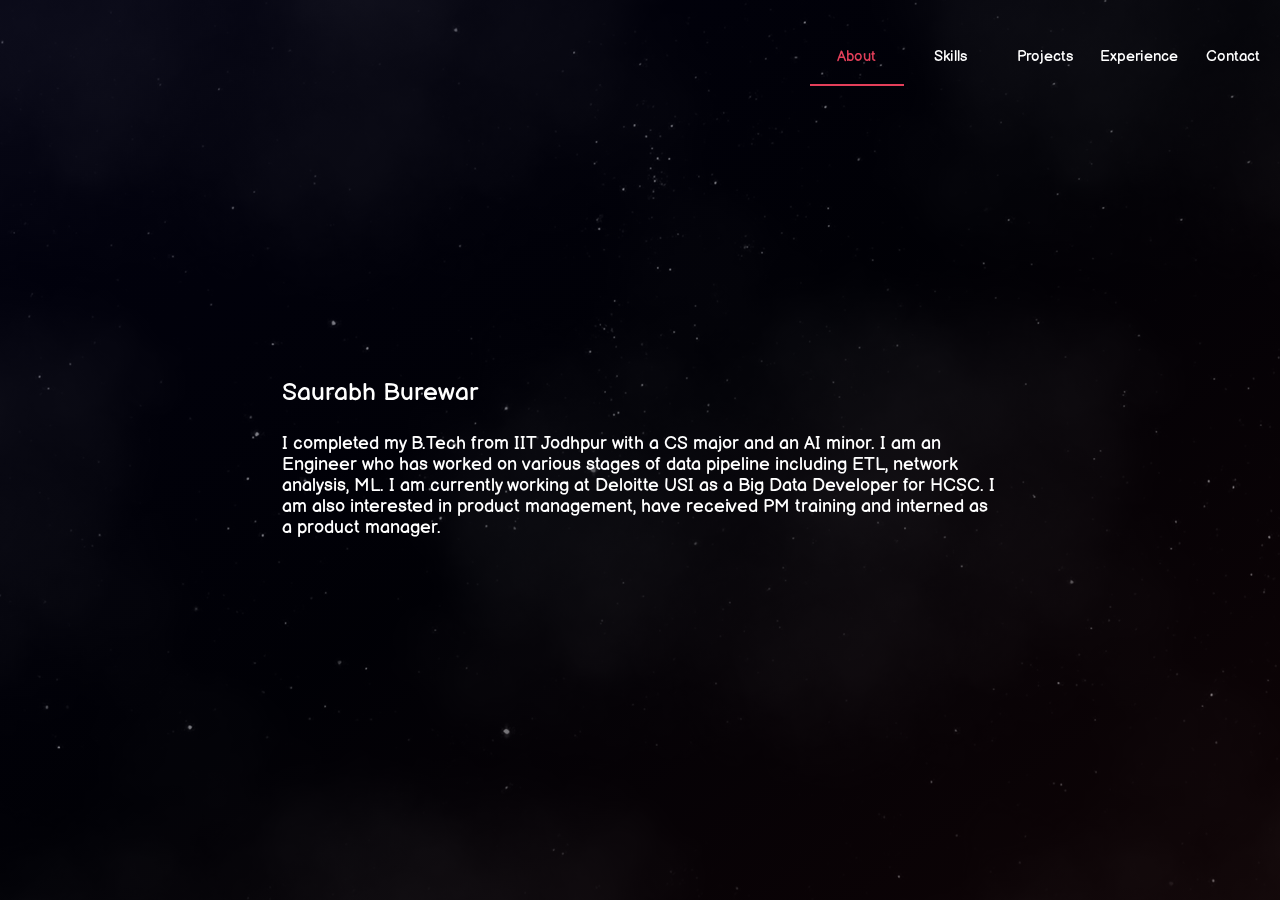
<file: index.html>
<!DOCTYPE html>
<html lang="en">
<head>
    <meta charset="UTF-8">
    <meta http-equiv="X-UA-Compatible" content="IE=edge">
    <meta name="viewport" content="width=device-width, initial-scale=1.0">
    <link href="https://fonts.googleapis.com/css2?family=Balsamiq+Sans&display=swap" rel="stylesheet">
    <link rel="stylesheet" href="Styles/index.css">
    <link rel="stylesheet" href="Styles/back.css">
    <link rel="stylesheet" href="Styles/home.css">
    <link rel="stylesheet" href="Styles/displays.css">
    <link rel="stylesheet" href="Styles/skills.css">
    <link rel="stylesheet" href="Styles/projects.css">
    <link rel="stylesheet" href="Styles/experience.css">
    <link rel="stylesheet" href="Styles/contact.css">
    <title>Saurabh Burewar</title>
</head>
<body>
    <div class="home">
        <div id="navbar">
            <input type="checkbox" id="navcheckbox" class="navcheckbox">
                <label for="navcheckbox" class="navtoggle">
                    <svg id="Layer_1" class="navOpen" data-name="Layer 1" xmlns="http://www.w3.org/2000/svg" viewBox="0 0 248 193"><defs><style>.cls-1{fill:#fff;}</style></defs><title>navOpen</title><rect class="cls-1" x="1" width="247" height="40" rx="20" ry="20"/><rect class="cls-1" y="51" width="247" height="40" rx="20" ry="20"/><rect class="cls-1" y="153" width="247" height="40" rx="20" ry="20"/><rect class="cls-1" y="102" width="247" height="40" rx="20" ry="20"/></svg>
                    <svg id="Layer_1" class="navClose" data-name="Layer 1" xmlns="http://www.w3.org/2000/svg" viewBox="0 0 224.15 224.13"><defs><style>.cls-1{fill:#fff;}</style></defs><title>navClose</title><path class="cls-1" d="M150.57,172.52l-80.26,80.6c-1.41,1.41-2.77,2.87-4.24,4.21-7.87,7.18-17,7.53-23.52.92s-6.33-15.9,1.17-23.48q38.46-38.82,77.26-77.3c2-2,4.6-3.39,7.81-5.72C109,132.14,90.62,114,72.27,95.77,63,86.55,53.67,77.34,44.5,68c-8-8.17-8.72-17.24-2.16-24.12,6.77-7.11,16.37-6.62,24.73,1.7,27.43,27.29,54.73,54.71,82.58,82.57,2.25-2,4.34-3.78,6.25-5.7q38.05-38,76-76.11c5.06-5.09,10.52-8.91,18.1-6.94,12.17,3.16,15.84,17.36,6.71,27.1-9.34,10-19.2,19.44-28.88,29.07C209.54,113.82,191.15,132,172,151.07c18.75,18.53,36.94,36.48,55.1,54.47,9.5,9.42,19,18.82,28.37,28.38,8,8.18,8.69,17.26,2.13,24.13-6.78,7.1-16.36,6.59-24.73-1.73q-38.14-37.93-76.07-76.08C154.76,178.24,153.19,175.81,150.57,172.52Z" transform="translate(-37.86 -38.87)"/></svg>
                </label>
            <!-- <div class="resumehead">
                <a href="https://drive.google.com/file/d/13m0bJuSppasmvpcJmx2KAK2IuYE5qdpe/view?usp=sharing" class="resume"><i>Resume</i></a>
            </div> -->
            <div id="navbox">
                <div class="navboxin">
                    <div class="navheads navselected" id="headAbout">About</div>
                    <div class="navheads" id="headSkill">Skills</div>
                    <div class="navheads" id="headProject">Projects</div>
                    <div class="navheads" id="headExp">Experience</div>
                    <div class="navheads" id="headContact">Contact</div>
                </div>
            </div>
        </div>
        <div class="homebox">
            <div class="homeboxin">
                <div class="homeboxdisplay">
                    <div id="displayAbout">
                        <div class="aboutbox">
                            <p id="name">Saurabh Burewar</p>I completed my B.Tech from IIT Jodhpur with a CS major and an AI minor. I am an Engineer who has worked on various stages of data pipeline including ETL, network analysis, ML. I am currently working at Deloitte USI as a Big Data Developer for HCSC. I am also interested in product management, have received PM training and interned as a product manager.
                        </div>
                    </div>
                    <div id="displaySkills">
                        <div class="skillfloor"></div>
                        <div class="skillbox">
                            <div id="scrollmessage">
                                Scroll Right
                                <svg id="Layer_1" data-name="Layer 1" xmlns="http://www.w3.org/2000/svg" viewBox="0 0 141 223.24"><defs><style>.arrcls{fill:#888888;}</style></defs><title>rightArrow</title><path class="arrcls" d="M108.84,263.11c-5.36.18-9.65-2.48-13.45-6.06-3.42-3.23-6.7-6.61-9.92-10-7.7-8.19-7.69-18.5.11-26.63,5.21-5.43,10.63-10.67,15.95-16,16.54-16.54,33-33.14,49.68-49.57,2.69-2.65,2.59-4.14,0-6.75-21.6-21.36-43.06-42.88-64.58-64.32-9-8.92-8.74-20.79.51-29.39,3-2.83,5.86-5.91,8.85-8.79,7.89-7.61,18.55-7.6,26.26.09q45.95,45.89,91.84,91.84c8.78,8.79,8.92,19.28.14,28.1q-45.4,45.58-91,91C119.33,260.46,114.84,263.34,108.84,263.11Z" transform="translate(-79.71 -39.89)"/></svg>
                            </div>
                            <div class="skillboxin">
                                <div class="skillpanel">
                                    <div class="skillboxhead">Languages</div>
                                    <div class="skilltable">
                                        <div class="skilltableentry">
                                            <div class="skillname">Python</div>
                                            <div class="skillmeter">
                                                <meter class="" value="0.8"></meter>
                                            </div>
                                        </div>
                                        <div class="skilltableentry">
                                            <div class="skillname">C++</div>
                                            <div class="skillmeter">
                                                <meter class="" value="0.6"></meter>
                                            </div>
                                        </div>
                                        <div class="skilltableentry">
                                            <div class="skillname">C</div>
                                            <div class="skillmeter">
                                                <meter class="" value="0.6"></meter>
                                            </div>
                                        </div>
                                        <div class="skilltableentry">
                                            <div class="skillname">Javascript</div>
                                            <div class="skillmeter">
                                                <meter class="" value="0.7"></meter>
                                            </div>
                                        </div>
                                        <div class="skilltableentry">
                                            <div class="skillname">Java</div>
                                            <div class="skillmeter">
                                                <meter class="" value="0.5"></meter>
                                            </div>
                                        </div>
                                        <div class="skilltableentry">
                                            <div class="skillname">Scala</div>
                                            <div class="skillmeter">
                                                <meter class="" value="0.6"></meter>
                                            </div>
                                        </div>
                                    </div>
                                </div>
                                <div class="skillpanel">
                                    <div class="skillboxhead">Web development</div>
                                    <div class="skilltable">
                                        <div class="skilltableentry">
                                            <div class="skillname">HTML</div>
                                            <div class="skillmeter">
                                                <meter class="" value="0.9"></meter>
                                            </div>
                                        </div>
                                        <div class="skilltableentry">
                                            <div class="skillname">CSS</div>
                                            <div class="skillmeter">
                                                <meter class="" value="0.8"></meter>
                                            </div>
                                        </div>
                                        <div class="skilltableentry">
                                            <div class="skillname">Javascript</div>
                                            <div class="skillmeter">
                                                <meter class="" value="0.7"></meter>
                                            </div>
                                        </div>
                                        <div class="skilltableentry">
                                            <div class="skillname">React</div>
                                            <div class="skillmeter">
                                                <meter class="" value="0.6"></meter>
                                            </div>
                                        </div>
                                        <div class="skilltableentry">
                                            <div class="skillname">NodeJs</div>
                                            <div class="skillmeter">
                                                <meter class="" value="0.5"></meter>
                                            </div>
                                        </div>
                                        <div class="skilltableentry">
                                            <div class="skillname">Django</div>
                                            <div class="skillmeter">
                                                <meter class="" value="0.3"></meter>
                                            </div>
                                        </div>
                                    </div>
                                </div>
                                <div class="skillpanel">
                                    <div class="skillboxhead">AI and Big Data</div>
                                    <div class="skilltable">
                                        <div class="skilltableentry">
                                            <div class="skillname">TensorFlow</div>
                                            <div class="skillmeter">
                                                <meter class="" value="0.7"></meter>
                                            </div>
                                        </div>
                                        <div class="skilltableentry">
                                            <div class="skillname">Keras</div>
                                            <div class="skillmeter">
                                                <meter class="" value="0.6"></meter>
                                            </div>
                                        </div>
                                        <div class="skilltableentry">
                                            <div class="skillname">PyTorch</div>
                                            <div class="skillmeter">
                                                <meter class="" value="0.6"></meter>
                                            </div>
                                        </div>
                                        <div class="skilltableentry">
                                            <div class="skillname">Scikit</div>
                                            <div class="skillmeter">
                                                <meter class="" value="0.5"></meter>
                                            </div>
                                        </div>
                                        <div class="skilltableentry">
                                            <div class="skillname">SQL</div>
                                            <div class="skillmeter">
                                                <meter class="" value="0.6"></meter>
                                            </div>
                                        </div>
                                        <div class="skilltableentry">
                                            <div class="skillname">Hadoop, Hive</div>
                                            <div class="skillmeter">
                                                <meter class="" value="0.7"></meter>
                                            </div>
                                        </div>
                                        <div class="skilltableentry">
                                            <div class="skillname">Spark</div>
                                            <div class="skillmeter">
                                                <meter class="" value="0.7"></meter>
                                            </div>
                                        </div>
                                    </div>
                                </div>
                                <div class="skillpanel">
                                    <div class="skillboxhead">PM</div>
                                    <div class="skilltable">
                                        <div class="skilltableentry pmskillentry">
                                            <div class="skillname">Technical Requirements</div>
                                            <div class="skillmeter">
                                                <meter class="" value="0.9"></meter>
                                            </div>
                                        </div>
                                        <div class="skilltableentry pmskillentry">
                                            <div class="skillname">Product Vision</div>
                                            <div class="skillmeter">
                                                <meter class="" value="0.8"></meter>
                                            </div>
                                        </div>
                                        <div class="skilltableentry pmskillentry">
                                            <div class="skillname">Market Research</div>
                                            <div class="skillmeter">
                                                <meter class="" value="0.7"></meter>
                                            </div>
                                        </div>
                                        <div class="skilltableentry pmskillentry">
                                            <div class="skillname">Agile Development</div>
                                            <div class="skillmeter">
                                                <meter class="" value="0.7"></meter>
                                            </div>
                                        </div>
                                        <div class="skilltableentry pmskillentry">
                                            <div class="skillname">Business Requirements</div>
                                            <div class="skillmeter">
                                                <meter class="" value="0.6"></meter>
                                            </div>
                                        </div>
                                        <div class="skilltableentry pmskillentry">
                                            <div class="skillname">UX/UI</div>
                                            <div class="skillmeter">
                                                <meter class="" value="0.8"></meter>
                                            </div>
                                        </div>
                                    </div>
                                </div>
                            </div>
                        </div>
                    </div>
                    <div id="displayProject">
                        <div class="projectcolumn1">
                            <a href="https://github.com/saurabhburewar/Mapping-RGB-face-video-data-to-core-body-temperature-at-runtime-RAKSHAK" target="_blank">
                                <div class="probox proimg1">
                                    <div class="proimg"></div>
                                    <div class="prostack"><i>Python, Tensorflow, keras, OpenCV, RGB-NIR image</i></div>
                                    <div class="prohead">
                                        <div class="proname">Mapping RGB face-video data to core body temperature</div>
                                        <div class="prodate"><i>DEC 2020 <br> ------------- <br> JUN 2021</i></div>
                                    </div>
                                </div>
                            </a>
                            <a href="https://saurabhburewar.github.io/Web_TheLearnersTab/" target="_blank">
                                <div class="probox proimg3">
                                    <div class="proimg"></div>
                                    <div class="prostack"><i>HTML, CSS, Javascript, React, external APIs, NodeJs</i></div>
                                    <div class="prohead">
                                        <div class="proname">The Learners Tab</div>
                                        <div class="prodate"><i>JUL 2020 <br> ------------- <br> DEC 2020</i></div>
                                    </div>
                                </div>
                            </a>
                            <a href="https://github.com/saurabhburewar/ML_RL-test-case-prioritization" target="_blank">
                                <div class="probox proimg7">
                                    <div class="proimg"></div>
                                    <div class="prostack"><i>Python, Numpy, Pandas, Scikit, Stable baselines</i></div>
                                    <div class="prohead">
                                        <div class="proname">Test Case Prioritization</div>
                                        <div class="prodate"><i>JAN 2022 <br> ------------- <br> APR 2022</i></div>
                                    </div>
                                </div>
                            </a>
                            <a href="https://github.com/saurabhburewar/ML_English-to-Hindi-Language-translation" target="_blank">
                                <div class="probox proimg8">
                                    <div class="proimg"></div>
                                    <div class="prostack"><i>Python, Numpy, Pandas, Tensorflow, keras, Scikit</i></div>
                                    <div class="prohead">
                                        <div class="proname">English to Hindi Language Translation</div>
                                        <div class="prodate"><i>JAN 2022 <br> ------------- <br> MAY 2022</i></div>
                                    </div>
                                </div>
                            </a>
                            <a href="https://github.com/RiturajKulshresth/OS" target="_blank">
                                <div class="probox proimg5">
                                    <div class="proimg"></div>
                                    <div class="prostack"><i>C, Linux, 32-bit, kernel</i></div>
                                    <div class="prohead">
                                        <div class="proname">X-86 Architecture Operating system</div>
                                        <div class="prodate"><i>MAR 2021 <br> ------------- <br> MAY 2021</i></div>
                                    </div>
                                </div>
                            </a>
                        </div>    
                        <div class="projectcolumn2">
                            <a href="https://saurabhburewar.github.io/Data-and-Networks_Hashtag-analysis/" target="_blank">
                                <div class="probox proimg6">
                                    <div class="proimg"></div>
                                    <div class="prostack"><i>Python, Pandas, Numpy, Tweepy, NetworkX, Selenium</i></div>
                                    <div class="prohead">
                                        <div class="proname">Hashtag Analysis</div>
                                        <div class="prodate"><i>AUG 2021 <br> ------------- <br> NOV 2021</i></div>
                                    </div>
                                </div>
                            </a>
                            <a href="https://github.com/saurabhburewar/ParsingLargeBibliographyData" target="_blank">
                                <div class="probox proimg2">
                                    <div class="proimg"></div>
                                    <div class="prostack"><i>Python, Pandas, Numpy, sqlite3, Snap.py, Data analysis, XML</i></div>
                                    <div class="prohead">
                                        <div class="proname">Parsing Large scale bibliography data</div>
                                        <div class="prodate"><i>JAN 2020 <br> ------------- <br> MAY 2020</i></div>
                                    </div>
                                </div>
                            </a>
                            <a href="https://github.com/saurabhburewar/ML_RL-TicTacToe" target="_blank">
                                <div class="probox proimg9">
                                    <div class="proimg"></div>
                                    <div class="prostack"><i>Python, Numpy</i></div>
                                    <div class="prohead">
                                        <div class="proname">Reinforcement Learning - TicTacToe</div>
                                        <div class="prodate"><i>JAN 2022 <br> ------------- <br> APR 2022</i></div>
                                    </div>
                                </div>
                            </a>
                            <a href="https://github.com/RiturajKulshresth/mouse" target="_blank">
                                <div class="probox proimg4">
                                    <div class="proimg"></div>
                                    <div class="prostack"><i>Java, Sockets, Android Studio, Bluetooth</i></div>
                                    <div class="prohead">
                                        <div class="proname">Remote Mouse</div>
                                        <div class="prodate"><i>SEP 2020 <br> ------------- <br> NOV 2020</i></div>
                                    </div>
                                </div>
                            </a>
                            <a href="https://github.com/RiturajKulshresth/Edge-based-knowledge-inference-for-intelligent-vehicular-networks-ns3-SUMO" target="_blank">
                                <div class="probox proimg10">
                                    <div class="proimg"></div>
                                    <div class="prostack"><i>C++, NS3, Sumo</i></div>
                                    <div class="prohead">
                                        <div class="proname">Edge based knowledge inference for intelligent vehicular networks</div>
                                        <div class="prodate"><i>AUG 2022 <br> ------------- <br> JAN 2022</i></div>
                                    </div>
                                </div>
                            </a>
                        </div>
                    </div>
                    <div id="displayExp">
                        <div class="timeline">
                            <div class="timecontainer lefttime">
                                <img src="images/deloitte.jpg" class="lefttimeimg" alt="Deloitte">
                                <div class="expbox">
                                    <div class="expboxinfo">
                                        <div class="expboxhead">Deloitte USI</div>
                                        <div class="expboxpost"><i>Analyst</i></div>
                                        <p>Worked as a Big Data developer for HCSC, implemented solutions for RX which helped business for reporting and analytical decisions like Pharmaceutical Care & cost management</p>
                                    </div>
                                    <span class="lefttimearrow"></span>
                                </div>
                                <div class="lefttimeyear">JUN 2022 - Present</div>
                            </div>
                            <div class="timecontainer righttime">
                                <img src="images/finezza.jpg" class="righttimeimg" alt="Fineeza">
                                <div class="expbox">
                                    <div class="expboxinfo">
                                        <div class="expboxhead">Finezza</div>
                                        <div class="expboxpost"><i>Product Management Intern</i></div>
                                        <p>Built a product specification for a new feature including UI designs, Demostrated product to the prospects and Wrote a post for the corporate blog.</p>
                                    </div>
                                    <span class="righttimearrow"></span>
                                </div>
                                <div class="righttimeyear">MAY 2021 - JUL 2021</div>
                            </div>
                            <div class="timecontainer lefttime">
                                <img src="images/upraised.jpg" class="lefttimeimg" alt="Upraised">
                                <div class="expbox">
                                    <div class="expboxinfo">
                                        <div class="expboxhead">Upraised</div>
                                        <div class="expboxpost"><i>Product Management Trainee</i></div>
                                        <p>Learnt various skills need as a PM including Customer Journey, Prioritization Frameworks, Product Design, Guesstimates, PRD Writing, etc.</p>
                                    </div>
                                    <span class="lefttimearrow"></span>
                                </div>
                                <div class="lefttimeyear">OCT 2020 - JAN 2021</div>
                            </div>
                        </div>
                    </div>
                    <div id="displayContact">
                        <div class="contactbox">
                            <div class="socialhead">Contact me</div>
                            <div class="socialbox">
                                <a href="https://wa.me/+916280155128" class="socialicon" target="_blank" title="Whatsapp Contact">
                                    <div></div>
                                    <svg id="Layer_1" data-name="Layer 1" xmlns="http://www.w3.org/2000/svg" viewBox="0 0 268.22 268.74"><defs><style>.cls-1{fill:#fff;}</style></defs><title>Whatsapp Contact</title><path class="cls-1" d="M152.62,283.93c-21.85-.13-41.26-4.4-59.54-13.43a9.72,9.72,0,0,0-7.36-.77c-19.94,5.33-39.92,10.5-59.9,15.7-6.56,1.7-10.56-2.38-8.79-8.91C22.4,256.7,27.81,236.89,33,217a7.52,7.52,0,0,0-.47-4.94A132.23,132.23,0,0,1,17.85,139,128.21,128.21,0,0,1,40.17,76c15.71-22.79,36.27-39.72,62.2-49.8a128.36,128.36,0,0,1,65.12-7.91c44.6,6.2,78.68,28.94,99.93,68.32,25.19,46.69,23,93.72-6.25,138-22.88,34.69-56.2,54-97.67,58.65C159.41,283.77,155.26,283.79,152.62,283.93ZM31.74,270.56c1.38-.28,2.16-.4,2.92-.6,17.07-4.48,34.16-8.91,51.2-13.5a11.93,11.93,0,0,1,9.21,1,117,117,0,0,0,44.26,13.08c28.56,2.6,55-4,78.58-20,28.24-19.2,45.6-45.9,51.63-79.68A119.92,119.92,0,0,0,237.59,67a117.16,117.16,0,0,0-42.05-28.43A120.62,120.62,0,0,0,31.26,167a119.23,119.23,0,0,0,14,42.08,10.54,10.54,0,0,1,1,8.6C44,225.44,41.9,233.22,39.77,241,37.13,250.64,34.53,260.3,31.74,270.56Z" transform="translate(-16.61 -17.08)"/><path class="cls-1" d="M126,141.65c8.9,15.19,21.21,26.5,37.54,33.36,1.65.69,2.6.5,3.66-.89q3.87-5,7.94-9.93c3.54-4.25,7.83-5.7,13-3.67,5.85,2.3,11.47,5.17,17.17,7.83,2.43,1.13,4.77,2.47,7.24,3.53,7.85,3.36,9.41,7.27,8.79,15.85-1.52,21-23.24,31.6-40.18,30.16-11.36-1-21.65-5.27-31.8-9.84-21.11-9.51-37.06-25.26-51-43.3-6.66-8.61-12.83-17.46-16.2-28-5.53-17.25-.91-35.52,12-46.75a18,18,0,0,1,11.9-4.53,39.27,39.27,0,0,0,4.34,0c7.42-.6,11.83,3.25,14.5,9.71,2.76,6.68,5.17,13.53,8.39,20,4.39,8.8,1.9,15.92-4.21,22.56-.91,1-1.78,2-2.65,3A5.71,5.71,0,0,0,126,141.65Zm58.59,30.85c-3.46,4.28-6.56,8.29-9.84,12.13-3.81,4.45-7.86,5.45-13.31,3.29a91.6,91.6,0,0,1-46.92-40.55c-3-5.28-2.41-9.5,1.76-14.1,1.73-1.91,3.39-3.9,5-5.94a5.59,5.59,0,0,0,.65-6.3c-2.74-6.12-5.22-12.37-7.74-18.59-.89-2.21-1.39-4.72-4.71-4.07-2.26.44-5.16.09-6.69,1.38-8.93,7.53-11.92,17.3-9.49,28.69,2,9.41,7,17.34,12.54,25,16.74,23.43,37.64,41.28,65.78,49.65,9.52,2.83,18.59,3,27.52-2.08a18,18,0,0,0,9.6-15.23,2.7,2.7,0,0,0-1.19-2.12c-7.62-3.76-15.25-7.42-23-11.17Z" transform="translate(-16.61 -17.08)"/></svg>
                                </a>
                                <a href="mailto:saurabh.skbr@gmail.com" class="socialicon" target="_blank" title="mailto: saurabh.skbr@gmail.com">
                                    <div></div>
                                    <svg id="Layer_1" data-name="Layer 1" xmlns="http://www.w3.org/2000/svg" viewBox="0 0 293 219.87"><defs><style>.cls-1{fill:#fff;}</style></defs><title>mailto: burewar.1@iitj.ac.in</title><path class="cls-1" d="M0,15c.33-.87.69-1.73,1-2.62A18.17,18.17,0,0,1,17,.06,18,18,0,0,1,29.85,3.88C68,31.75,106.25,59.36,144.41,87.11c1.59,1.16,2.57,1.2,4.19,0,38.32-27.86,76.76-55.54,115-83.58,5.59-4.1,11-4.13,16.88-2.53A17.44,17.44,0,0,1,293,17.08V200.76c0,10.75-7.13,18.65-17.28,19-6.28.21-12.58,0-19.19,0V53.63c-1.4,1-2.31,1.57-3.19,2.21q-52.13,37.44-104.24,75c-2,1.41-3.2,1.38-5.13,0Q91.76,93.14,39.47,55.65c-.76-.55-1.56-1.06-2.73-1.86V219.53c-7.45,0-14.62.57-21.66-.16-7.5-.77-12.24-5.67-14.45-12.9-.16-.52-.41-1-.62-1.53Q0,110,0,15Z" transform="translate(0.02 0.02)"/></svg>
                                </a>
                                <a href="https://www.linkedin.com/in/saurabh-burewar-355131185/" class="socialicon" target="_blank" title="LinkedIn Profile">
                                    <div></div>
                                    <svg id="Layer_1" data-name="Layer 1" xmlns="http://www.w3.org/2000/svg" viewBox="0 0 274.01 273.87"><defs><style>.cls-1{fill:#fff;}</style></defs><title>LinkedIn Profile</title><path class="cls-1" d="M98.43,273.85V91.7h54.16v20.82l1.47.59c1.47-1.76,3-3.51,4.41-5.28,25.62-31,81.27-29,103.41,3.74,7.1,10.52,11.54,22.36,11.68,35,.47,41.51.35,83,.44,124.54a21.94,21.94,0,0,1-.39,2.76H218.25v-7.68c-.36-32.51-.43-65-1.2-97.53-.55-23.39-19.24-36.42-41.43-29.63-12.73,3.9-21.76,15.76-22,30.11-.59,32.71-.84,65.43-1.22,98.14v6.53Z" transform="translate(0.01 0)"/><path class="cls-1" d="M5.89,91.69H61.52V273.82H5.89Z" transform="translate(0.01 0)"/><path class="cls-1" d="M66.56,33.34c.1,19-14.68,34-33.57,33.92C15,67.2,0,52,0,33.78,0,15.17,14.53,0,32.47,0,52.06-.06,66.45,14,66.56,33.34Z" transform="translate(0.01 0)"/></svg>
                                </a>
                                <a href="https://github.com/saurabhburewar" class="socialicon" target="_blank" title="Github Profile">
                                    <div></div>
                                    <svg id="Capa_1" data-name="Capa 1" xmlns="http://www.w3.org/2000/svg" viewBox="0 0 438.55 427.82"><defs><style>.cls-1{fill:#fff;}</style></defs><title>Github Profile</title><path class="cls-1" d="M409.13,114.57a218.32,218.32,0,0,0-79.8-79.8Q278.94,5.36,219.27,5.36T109.21,34.77a218.29,218.29,0,0,0-79.8,79.8Q0,165,0,224.63,0,296.3,41.83,353.54t108.06,79.23q7.71,1.43,11.42-2A11.17,11.17,0,0,0,165,422.2q0-.86-.14-15.42t-.14-25.41l-6.57,1.14a83.77,83.77,0,0,1-15.85,1,120.73,120.73,0,0,1-19.84-2A44.34,44.34,0,0,1,103.35,373,36.23,36.23,0,0,1,90.79,355.4l-2.86-6.57a71.34,71.34,0,0,0-9-14.56q-6.14-8-12.42-10.85l-2-1.43a21,21,0,0,1-3.71-3.43,15.66,15.66,0,0,1-2.57-4q-.86-2,1.43-3.29C61.2,310.42,64,310,68,310l5.71.85q5.71,1.14,14.13,6.85a46.08,46.08,0,0,1,13.85,14.84q6.57,11.71,15.85,17.85t18.7,6.14a81.19,81.19,0,0,0,16.27-1.42,56.78,56.78,0,0,0,12.85-4.29q2.57-19.14,14-29.41A195.49,195.49,0,0,1,150,316.28a116.52,116.52,0,0,1-26.83-11.14,76.86,76.86,0,0,1-23-19.13q-9.14-11.42-15-30T79.37,213.2q0-34.55,22.56-58.82-10.57-26,2-58.24,8.28-2.57,24.55,3.85t23.84,11q7.57,4.56,12.13,7.71a206.2,206.2,0,0,1,109.64,0l10.85-6.85A153.65,153.65,0,0,1,311.2,99.29q15.13-5.71,23.13-3.14,12.84,32.26,2.28,58.24,22.55,24.27,22.56,58.82,0,24.27-5.85,43t-15.12,30a79.82,79.82,0,0,1-23.13,19,116.74,116.74,0,0,1-26.84,11.14A195.29,195.29,0,0,1,259,321.42Q273.8,334.26,273.81,362V422.2a11.37,11.37,0,0,0,3.57,8.56q3.57,3.42,11.28,2,66.24-22,108.07-79.23t41.83-128.91Q438.53,165,409.13,114.57Z" transform="translate(0 -5.36)"/></svg>
                                </a>
                            </div>
                        </div>
                    </div>
                </div>
            </div>
        </div>
    </div>
    <div class="back">
        <div class="gradient"></div>
        <div class="stars"></div>
        <div class="twinkling"></div>
        <div class="smoke"></div>
    </div>
    <!-- <div class="intro">
        <div class="introbox">
            <div class="name">
                <span>Saurabh Burewar</span>
            </div>
            <div class="name name1">
                <span>Analyst at Deloitte USI</span>
            </div>
            <div class="name name1">
                <span>B.Tech in Computer Science, IIT Jodhpur</span>
            </div>
        </div>
    </div> -->
    <script src="https://cdnjs.cloudflare.com/ajax/libs/gsap/3.7.1/gsap.min.js" integrity="sha512-UxP+UhJaGRWuMG2YC6LPWYpFQnsSgnor0VUF3BHdD83PS/pOpN+FYbZmrYN+ISX8jnvgVUciqP/fILOXDjZSwg==" crossorigin="anonymous" referrerpolicy="no-referrer"></script>
    <script src="index.js"></script>
</body>
</html>
</file>
<file: Styles/index.css>
body {
  margin: 0;
  padding: 0;
  background: #000;
  font-family: "Balsamiq Sans", cursive;
}

/*
Colors 

#0d0d16
#E43F5A
*/
</file>
<file: Styles/back.css>
@keyframes move-background {
  from {
    -webkit-transform: translate3d(0px, 0px, 0px);
  }
  to {
    -webkit-transform: translate3d(1000px, 0px, 0px);
  }
}
@-webkit-keyframes move-background {
  from {
    -webkit-transform: translate3d(0px, 0px, 0px);
  }
  to {
    -webkit-transform: translate3d(1000px, 0px, 0px);
  }
}

@-moz-keyframes move-background {
  from {
    -webkit-transform: translate3d(0px, 0px, 0px);
  }
  to {
    -webkit-transform: translate3d(1000px, 0px, 0px);
  }
}

@-webkit-keyframes move-background {
  from {
    -webkit-transform: translate3d(0px, 0px, 0px);
  }
  to {
    -webkit-transform: translate3d(1000px, 0px, 0px);
  }
}

.back {
  position: fixed;
  background: #000;
  top: 0;
  left: 0;
  width: 100%;
  height: 100%;
  z-index: -30;
}

.gradient {
  width: 100%;
  height: 100%;
  background: linear-gradient(to bottom right, rgba(3, 3, 32, 0.5), rgb(1, 1, 11, 0.5), rgb(29, 8, 11, 0.5)) !important;
}

.stars {
  background: #000 url(../images//stars.png) repeat;
  position: absolute;
  top: 0;
  left: 0;
  width: 100%;
  height: 100%;
  display: block;
  z-index: -30;
}

.twinkling {
  width: 10000px;
  height: 100%;
  background: transparent url(../images/twinkling.png) repeat;
  background-size: 1000px 1000px;
  position: absolute;
  right: 0;
  top: 0;
  bottom: 0;
  z-index: -28;
  -moz-animation: move-background 70s linear infinite;
  -ms-animation: move-background 70s linear infinite;
  -o-animation: move-background 70s linear infinite;
  -webkit-animation: move-background 70s linear infinite;
  animation: move-background 70s linear infinite;
}

.smoke {
  width: 10000px;
  height: 100%;
  background: transparent url(../images/clouds_repeat.png) repeat;
  background-size: 1000px 1000px;
  position: absolute;
  right: 0;
  top: 0;
  bottom: 0;
  z-index: -27;
  opacity: 0.3;
  -moz-animation: move-background 150s linear infinite;
  -ms-animation: move-background 150s linear infinite;
  -o-animation: move-background 150s linear infinite;
  -webkit-animation: move-background 150s linear infinite;
  animation: move-background 150s linear infinite;
}
</file>
<file: Styles/home.css>
.home {
  position: relative;
  border: none;
  width: 100%;
  height: 100vh;
  display: flex;
  justify-content: center;
  align-items: flex-end;
  overflow: hidden;
}
#navbar {
  position: fixed;
  background: transparent;
  top: 0;
  width: 100%;
  height: 12.5%;
  z-index: 1;
}
#navbox {
  position: absloute;
  background: #08080e;
  width: 100%;
  height: 100vh;
  top: 0;
  display: none;
  justify-content: center;
  align-items: center;
  z-index: 10;
}
.navcheckbox {
  display: none;
}
.navtoggle {
  position: absolute;
  width: 20%;
  height: 100%;
  cursor: pointer;
  left: 0;
  display: flex;
  justify-content: center;
  align-items: center;
}
.navtoggle svg {
  width: 50%;
}
.navtoggle .navClose {
  display: none;
}
.navboxin {
  width: 50%;
  height: 50%;
  display: flex;
  flex-direction: column;
  justify-content: flex-end;
}
.navheads {
  float: left;
  width: 100%;
  height: 100%;
  font-size: 15px;
  color: #fff;
  display: flex;
  justify-content: center;
  align-items: center;
  transition-duration: 0.5s;
}
.navheads:hover {
  cursor: pointer;
  color: #e43f5a;
}
.navheads.navselected {
  color: #e43f5a;
}

#navcheckbox:checked ~ label.navtoggle .navClose {
  display: block;
}
#navcheckbox:checked ~ label.navtoggle .navOpen {
  display: none;
}

.resumehead {
  width: 40%;
  height: 100%;
  float: right;
  display: flex;
  justify-content: center;
  align-items: center;
}
.resume {
  position: relative;
  color: #e43f5a;
  width: 60%;
  height: 50%;
  display: flex;
  justify-content: center;
  align-items: center;
  font-weight: bold;
  text-decoration: none;
  text-shadow: 0 0 0.5em #e43f5a;
  box-shadow: 0 0 0.5em 0 #e43f5a, 0 0 0.5em 0 #e43f5a inset;
  border: 2.5px solid #e43f5a;
  border-radius: 0.5em;
  transition-duration: 0.5s;
}
.resume::before {
  content: "";
  position: absolute;
  top: 0;
  left: 0;
  bottom: 0;
  right: 0;
  background: #e43f5a;
  box-shadow: 0 0 2em 0.2em #e43f5a;
  opacity: 0;
  z-index: -10;
  transition: opacity 100ms linear;
}
.resume:hover,
.resume:focus {
  color: #08080e;
  text-shadow: none;
}
.resume:hover::before,
.resume:focus::before {
  opacity: 1;
}

.homebox {
  width: 100%;
  height: 87%;
  display: flex;
  justify-content: center;
  align-items: center;
  overflow: scroll;
}
.homeboxin {
  width: 90%;
  height: 80%;
}

@media only screen and (min-width: 560px) {
  .navtoggle {
    display: none;
  }
  #navbox {
    position: relative;
    background: transparent;
    float: right;
    width: 49%;
    height: 100%;
    display: flex;
    justify-content: center;
    align-items: center;
    z-index: 10;
  }
  .navboxin {
    float: left;
    width: 100%;
    height: 50%;
    display: flex;
    flex-direction: row;
    justify-content: flex-end;
  }
  .navheads {
    float: left;
    width: 15%;
    height: 100%;
    font-size: 15px;
    color: #fff;
    display: flex;
    justify-content: center;
    align-items: center;
    transition-duration: 0.5s;
  }
  .navheads:hover {
    cursor: pointer;
    color: #e43f5a;
  }
  .navheads.navselected {
    color: #e43f5a;
    border-bottom: 2px solid #e43f5a;
  }
  .resumehead {
    width: 10%;
    height: 100%;
    float: right;
    display: flex;
    justify-content: center;
    align-items: center;
  }
  .resume {
    width: 60%;
    height: 50%;
  }
  .homeboxin {
    width: 80%;
  }
}

::-webkit-scrollbar {
  height: 2px;
  width: 2px;
}
::-webkit-scrollbar-track {
  padding: 2px;
}
::-webkit-scrollbar-thumb {
  background: #e43f5a;
  border-radius: 10px;
}
::-webkit-scrollbar-thumb:hover {
  background: #7c2231;
}

/* Css for displays is in displays.css */
</file>
<file: Styles/displays.css>
.homeboxdisplay {
  position: relative;
  float: right;
  width: 100%;
  height: 100%;
}

#displayAbout {
  position: absolute;
  width: 100%;
  height: 100%;
  display: flex;
  justify-content: center;
  align-items: center;
  overflow: hidden;
}
.aboutbox {
  width: 70%;
  height: 50%;
  word-wrap: break-word;
  color: #fff;
  font-size: 18px;
}
#name {
  font-size: 25px;
}

#displaySkills {
  position: absolute;
  width: 100%;
  height: 100%;
  display: none;
  justify-content: center;
  align-items: center;
}
/* Css for skills tab is in skills.css */

#displayProject {
  position: absolute;
  width: 100%;
  height: 100%;
  display: none;
}

#displayExp {
  position: absolute;
  width: 100%;
  height: 100%;
  display: none;
}
/* Css for Projects and Experience tabs is in pro&exp.css */

#displayContact {
  position: absolute;
  width: 100%;
  height: 100%;
  overflow-y: scroll;
  overflow-x: hidden;
  display: none;
  justify-content: center;
  align-items: center;
}
/* Css for Contact tab is in contact.css */
</file>
<file: Styles/skills.css>
.skillfloor {
  position: absolute;
  width: 125%;
  height: 25%;
  bottom: -12.5%;
  background: linear-gradient(to top left, #000, #030303, #000, #030303, #000, #030303, #000);
}

.skillbox {
  float: left;
  width: 100%;
  height: 100%;
  display: block;
}
#scrollmessage {
  position: absolute;
  right: -5%;
  bottom: -10%;
  width: 40%;
  height: 10%;
  color: #888888;
  display: none;
  justify-content: center;
  align-items: center;
  animation: blinker 2s linear infinite;
}
#scrollmessage svg {
  margin-left: 5%;
  width: 7%;
}
.skillboxin {
  float: left;
  width: 100%;
  height: 100%;
  display: flex;
}
.skillpanel {
  background: linear-gradient(to top left, #050509, #090910, #050509, #090910, #050509);
  width: 20%;
  height: 90%;
  margin-left: 1%;
  margin-right: 2%;
  padding: 2%;
  border-top-right-radius: 20px;
  border-top-left-radius: 20px;
  transform: perspective(1000px) rotateY(40deg);
  transition-duration: 0.5s;
  -webkit-box-reflect: below 0 -webkit-gradient(linear, left top, left bottom, from(transparent), color-stop(80%, transparent), to(rgba(0, 0, 0, 0.5)));
}
.skillpanel:hover {
  transform: rotateY(0deg);
}

.skillboxhead {
  float: left;
  width: 100%;
  height: 20%;
  color: #fff;
  font-size: 25px;
  display: flex;
  align-items: center;
}
.skillboxsubhead {
  float: left;
  width: 60%;
  height: 10%;
  color: #fff;
  padding: 0 0 0 10%;
  font-size: 20px;
}

.skilltable {
  float: left;
  width: 100%;
  height: fit-content;
}

.skilltableentry {
  float: left;
  width: 100%;
  height: 3rem;
}
.pmskillentry {
  height: 4rem;
}

.skillname {
  float: left;
  width: 50%;
  height: 100%;
  color: #fff;
  display: flex;
  align-items: center;
}

.skillmeter {
  float: right;
  width: 40%;
  height: 100%;
  display: flex;
  justify-content: center;
  align-items: center;
}
.skillmeter meter {
  width: 100%;
  height: 15%;
}
::-webkit-meter-bar {
  border: none;
  border-radius: 40%;
  background: #000;
}
::-webkit-meter-optimum-value {
  background: #e43f5a;
}

@keyframes blinker {
  50% {
    opacity: 0;
  }
}

@media only screen and (max-width: 560px) {
  .skillboxin {
    float: left;
    width: 400%;
    height: 100%;
    display: flex;
  }
  #scrollmessage {
    display: flex;
  }
  .skillfloor {
    width: 700%;
  }
}
</file>
<file: Styles/projects.css>
.projectcolumn1 {
  width: 47%;
  height: fit-content;
  float: left;
}
.projectcolumn2 {
  width: 47%;
  height: fit-content;
  float: right;
}

.probox {
  position: relative;
  float: left;
  background-repeat: no-repeat;
  background-size: cover;
  background-position: center;
  width: 100%;
  height: 400px;
  margin: 0 0 10% 0;
  /* box-shadow: 0px 0px 5px 5px #0d0d16 inset; */
}

.prostack {
  background: linear-gradient(to top left, #050509, #090910, #050509, #090910, #050509);
  float: left;
  width: 100%;
  height: 10%;
  color: #fff;
  font-size: 14px;
  font-family: calibri light;
  display: flex;
  justify-content: center;
  align-items: center;
  opacity: 0;
  transition-duration: 0.5s;
}
.prohead {
  float: left;
  background: linear-gradient(to top left, #050509, #090910, #050509, #090910, #050509);
  padding: 0% 5%;
  width: 90%;
  height: 30%;
  transition-duration: 0.5s;
}
.probox:hover .prostack {
  opacity: 1;
}
.proname {
  float: left;
  width: 70%;
  height: 100%;
  font-size: 15px;
  color: #fff;
  display: flex;
  align-items: center;
}
.prodate {
  float: right;
  width: 20%;
  height: 100%;
  color: #fff;
  font-size: 12px;
  display: flex;
  justify-content: flex-end;
  align-items: center;
  margin: 0 2% 2% 0;
}
.proimg {
  float: left;
  width: 100%;
  height: 60%;
}
.proimg1 {
  background-image: url(../images/rgbtonir.PNG);
}
.proimg2 {
  background-image: url(../images/parse.png);
}
.proimg3 {
  background-image: url(../images/learningtab.png);
}
.proimg4 {
  background-image: url(../images/mouse.PNG);
}
.proimg5 {
  background-image: url(../images/OS.png);
}
.proimg6 {
  background-image: url(../images/hashtag.png);
}
.proimg7 {
  background-image: url(../images/testcase.JPG);
}
.proimg8 {
  background-image: url(../images/engtohindi.JPG);
}
.proimg9 {
  background-image: url(../images/tictactoe.JPG);
}
.proimg10 {
  background-image: url(../images/sumo.JPG);
}

@media only screen and (max-width: 560px) {
  .probox {
    height: 300px;
  }
  .projectcolumn1 {
    width: 100%;
  }
  .projectcolumn2 {
    width: 100%;
    float: left;
  }
  .prostack {
    font-size: 9px;
    opacity: 1;
  }
  .proname {
    font-size: 12px;
  }
  .prodate {
    font-size: 10px;
    margin: 0 0 0 0;
  }
}
</file>
<file: Styles/experience.css>
.timeline {
    position: relative;
    width: 100%;
    height: fit-content;
}
.timeline::after {
    content: '';
    position: absolute;
    width: 2px;
    height: 100%;
    background: #4f161f;
    top: 0;
    left: 50%;
    z-index: -1;
}

.timecontainer {
    position: relative;
    width: 50%;
    height: 200px;
    background: transparent;
    display: flex;
    justify-content: center;
    align-items: center;
}
.lefttime {
    left: 0;
}
.righttime {
    left: 50%;
}

.expbox {
    background: linear-gradient(to top left, #050509, #090910, #050509, #090910, #050509);
    position: relative;
    width: 85%;
    height: 90%;
    font-size: 15px;
    border-radius: 10px;
    display: flex;
    justify-content: center;
    align-items: center;
}
.lefttimearrow {
    position: absolute;
    width: 0;
    height: 0;
    top: 42%;
    border-top: 15px solid transparent;
    border-bottom: 15px solid transparent;
    border-left: 15px solid #090910;
    right: -2%;
    z-index: -1;
}
.righttimearrow {
    position: absolute;
    width: 0;
    height: 0;
    top: 40%;
    border-top: 15px solid transparent;
    border-bottom: 15px solid transparent;
    border-right: 15px solid #090910;
    left: -2%;
    z-index: -1;
}
.lefttimeyear {
    position: absolute;
    width: 20%;
    height: 15%;
    top: 43%;
    right: -25%;
    color: #e43f5a;
    font-size: 12px;
    display: flex;
    justify-content: center;
    align-items: center;
}
.righttimeyear {
    position: absolute;
    width: 20%;
    height: 15%;
    top: 43%;
    left: -25%;
    color: #e43f5a;
    font-size: 12px;
    display: flex;
    justify-content: center;
    align-items: center;
}

.expboxinfo {
    width: 85%;
    height: 90%;
    color: #fff;
}
.expboxhead {
    width: 100%;
    height: 30%;
    font-size: 25px;
    display: flex;
    align-items: flex-end;
}
.expboxpost {
    width: 100%;
    height: 15%;
    font-size: 12px;
}
.expboxinfo p {
    font-size: 14px;
}

.lefttimeimg {
    position: absolute;
    width: 7%;
    height: 20%;
    top: 40%;
    right: -3.5%;
    border-radius: 50%;
}
.righttimeimg {
    position: absolute;
    width: 7%;
    height: 20%;
    top: 40%;
    left: -3.5%;
    border-radius: 50%;
}

@media only screen and (max-width: 560px) {
    .timeline::after {
        left: 10%;
    }
    .timecontainer {
        width: 90%;
        left: 15%;
    }
    .righttime {
        left: 15%;
    }
    .expboxhead {
        height: 25%;
        font-size: 20px;
    }
    .expboxpost {
        font-size: 10px;
    }
    .expboxinfo p {
        font-size: 12px;
    }
    .lefttimeimg, .righttimeimg {
        width: 12%;
        left: -11%;
    }
    .lefttimearrow, .righttimearrow {
        border-right: 15px solid #090910;
        border-left: 0;
        left: -5%;
    }
    .lefttimeyear, .righttimeyear {
        width: 40%;
        left: -35%;
        transform: rotateZ(-90deg);
    }
}
</file>
<file: Styles/contact.css>
.contactbox {
  width: 50%;
  height: 60%;
  float: left;
}
.socialhead {
  float: left;
  width: 100%;
  height: 30%;
  font-size: 25px;
  color: #fff;
  display: flex;
  justify-content: center;
  align-items: center;
}
.socialbox {
  float: left;
  width: 100%;
  height: 75%;
  display: flex;
  flex-direction: column;
  justify-content: center;
  align-items: center;
}
.socialicon {
  position: relative;
  width: 50%;
  height: 25%;
  display: flex;
  justify-content: center;
  align-items: center;
}
.socialicon div {
  position: absolute;
  width: 10%;
  height: 30%;
  border-radius: 100%;
  background: #fff;
  filter: blur(1em);
  opacity: 1;
  transition: opacity 200ms linear;
}
.socialicon:hover div {
  opacity: 1;
}
.socialicon svg {
  width: 40%;
}

@media only screen and (min-width: 560px) {
  .contactbox {
    width: 30%;
    height: 40%;
  }
  .socialbox {
    height: 30%;
    flex-direction: row;
  }
  .socialicon {
    width: 25%;
    height: 20%;
  }
  .socialicon div {
    width: 20%;
    height: 100%;
    opacity: 0;
  }
}
</file>
